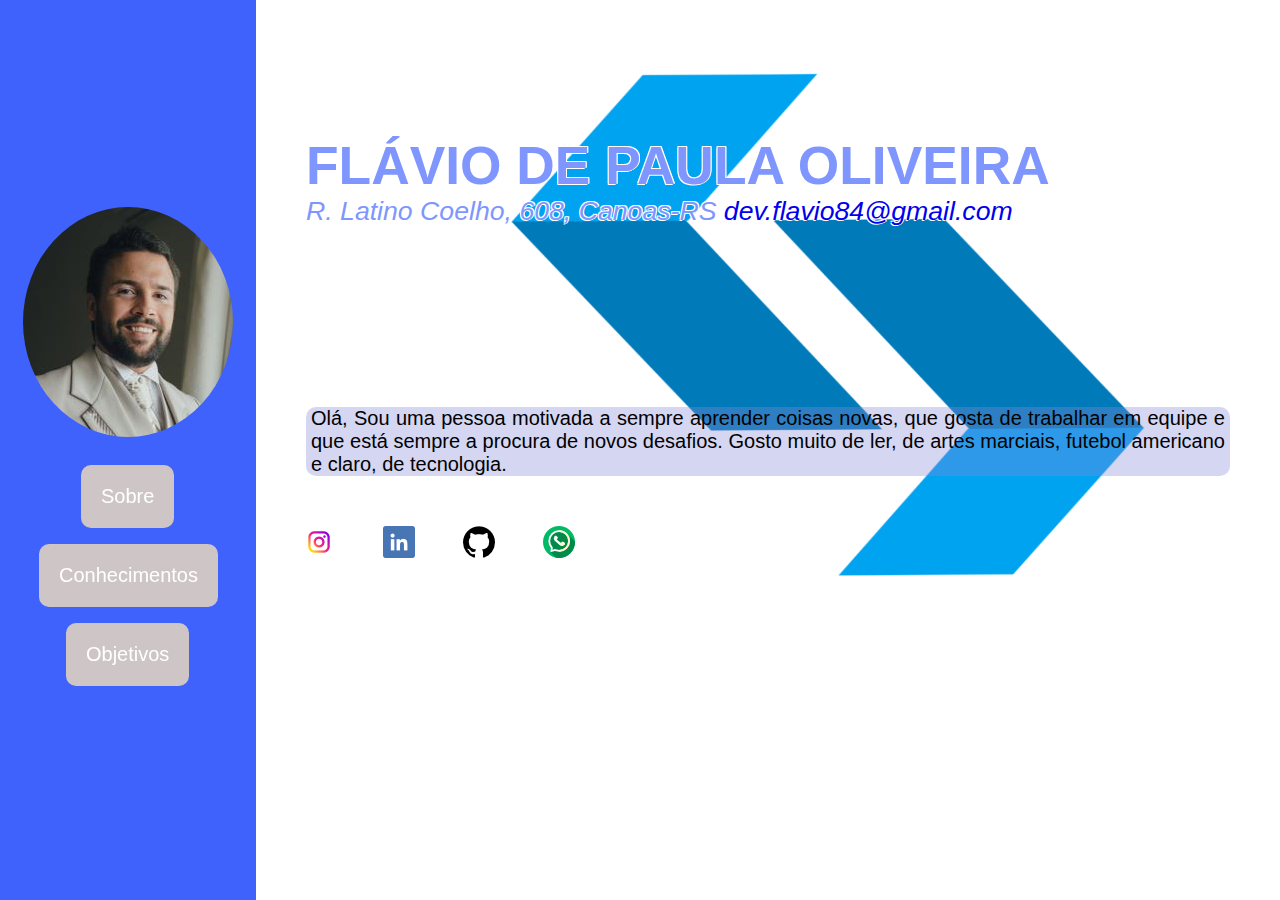
<file: index.html>
<!DOCTYPE html>
<html lang="pt-BR">
  <head>
    <meta charset="UTF-8" />
    <meta http-equiv="X-UA-Compatible" content="IE=edge" />
    <meta name="viewport" content="width=device-width, initial-scale=1.0" />
    <link rel="stylesheet" href="./css/style.css" />
    <title>Flávio de P. Oliveira|Sobre</title>
  </head>

  <body>
    <header>
      <img class="picture" src="./images/image.JPG" alt="foto_flavio" />
      <nav>
        <ul class="list_links">
          <li>
            <a
              href="./index.html"
              class="hvr-float-shadow"
              rel="noopener noreferrer"
              >Sobre</a
            >
          </li>
          <li>
            <a
              href="./conhecimentos.html"
              class="hvr-float-shadow"
              rel="noopener noreferrer"
              >Conhecimentos</a
            >
          </li>
          <li>
            <a
              href="./objetivos.html"
              class="hvr-float-shadow"
              rel="noopener noreferrer"
              >Objetivos</a
            >
          </li>
        </ul>
      </nav>
    </header>

    <main>
      <div id="dados">
        <p class="name"><strong>FLÁVIO DE PAULA OLIVEIRA</strong></p>

        <address>
          <p class="address">
            R. Latino Coelho, 608, Canoas-RS
            <a
              href="mailto:dev.flavio84@gmail.com?subject=Contato_Curriculum"
              title="contato_curriculum"
              >dev.flavio84@gmail.com</a
            >
          </p>
        </address>

        <div class="border">
          <p class="sobre">
            Olá, Sou uma pessoa motivada a sempre aprender coisas novas, que
            gosta de trabalhar em equipe e que está sempre a procura de novos
            desafios. Gosto muito de ler, de artes marciais, futebol americano e
            claro, de tecnologia.
          </p>
        </div>
      </div>
      <div>
        <ul class="list-social">
          <li>
            <a
              href="https://www.instagram.com/dev.flavio84/"
              target="_blank"
              rel="noopener noreferrer"
              ><img src="images/instagram.png" alt="logo-instagram"
            /></a>
          </li>
          <li>
            <a
              href="https://www.linkedin.com/in/flavio-de-paula-oliveira-17258722a/"
              target="_blank"
              rel="noopener noreferrer"
              ><img src="images/linkedin.png" alt="logo-linkedin"
            /></a>
          </li>
          <li>
            <a
              href="https://github.com/Flavio198"
              target="_blank"
              rel="noopener noreferrer"
              ><img src="images/github.png" alt="logo-github"
            /></a>
          </li>
          <li>
            <a
              href="//api.whatsapp.com/send?phone=+5551981061122"
              target="_blank"
              ><img src="images/whatsapp.png" alt="logo-whatsapp"
            /></a>
          </li>
        </ul>
      </div>
    </main>
  </body>
</html>
</file>
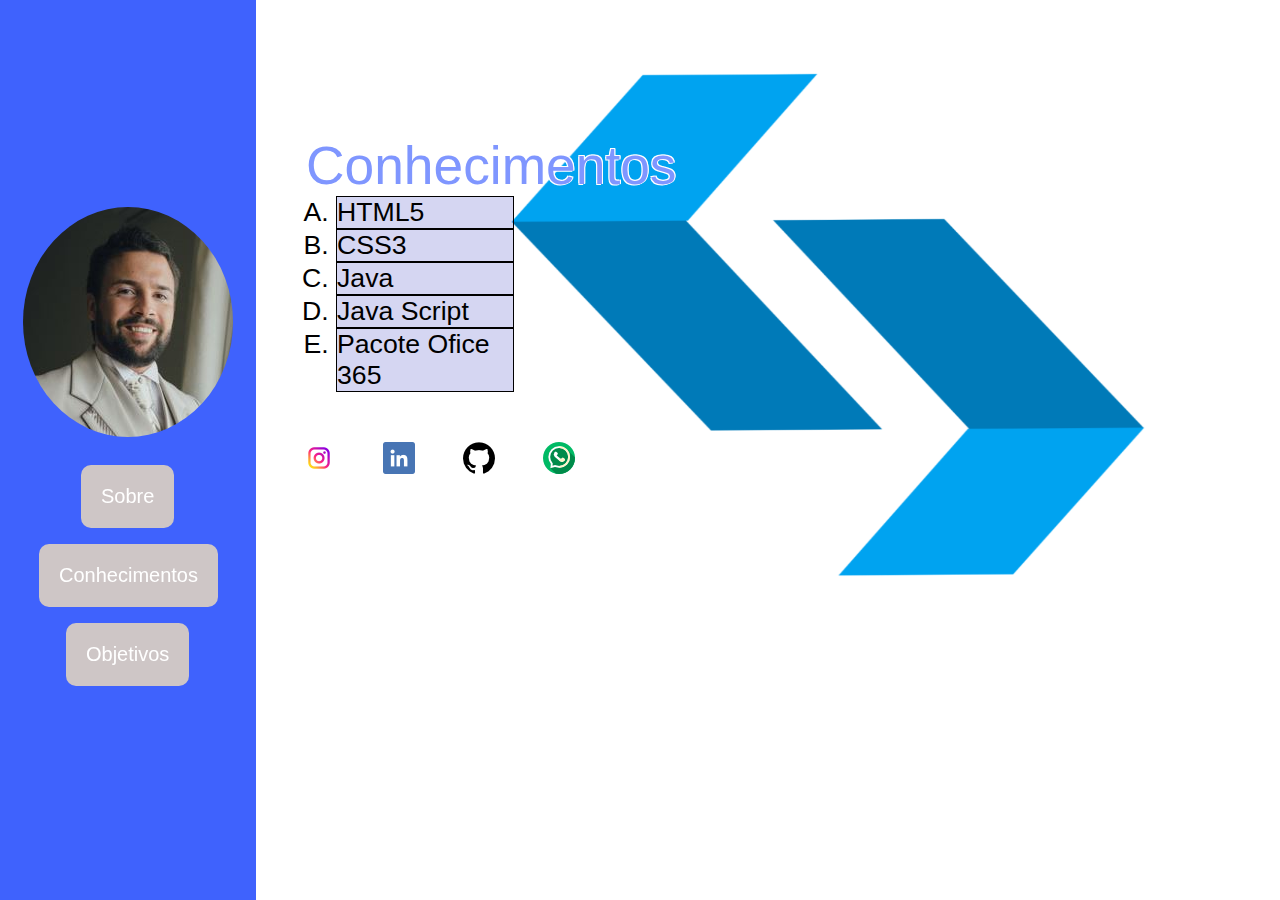
<file: conhecimentos.html>
<!DOCTYPE html>
<html lang="pt-BR">
  <head>
    <meta charset="UTF-8" />
    <meta http-equiv="X-UA-Compatible" content="IE=edge" />
    <meta name="viewport" content="width=device-width, initial-scale=1.0" />
    <link rel="stylesheet" href="./css/style.css" />
    <title>Flávio de P. Oliveira|Conhecimentos</title>
  </head>

  <body>
    <header>
      <img class="picture" src="./images/image.JPG" alt="foto_flavio" />
      <nav>
        <ul class="list_links">
          <li>
            <a
              href="./index.html"
              class="hvr-float-shadow"
              rel="noopener noreferrer"
              >Sobre</a
            >
          </li>
          <li>
            <a
              href="./conhecimentos.html"
              class="hvr-float-shadow"
              rel="noopener noreferrer"
              >Conhecimentos</a
            >
          </li>
          <li>
            <a
              href="./objetivos.html"
              class="hvr-float-shadow"
              rel="noopener noreferrer"
              >Objetivos</a
            >
          </li>
        </ul>
      </nav>
    </header>

    <main>
      <div>
        <p class="name">Conhecimentos</p>
      </div>

      <ol class="conhecimentos" type="A">
        <li>HTML5</li>
        <li>CSS3</li>
        <li>Java</li>
        <li>Java Script</li>
        <li>Pacote Ofice 365</li>
      </ol>

      <ul class="list-social">
        <li>
          <a
            href="https://www.instagram.com/dev.flavio84/"
            target="_blank"
            rel="noopener noreferrer"
            ><img src="images/instagram.png" alt="logo-instagram"
          /></a>
        </li>
        <li>
          <a
            href="https://www.linkedin.com/in/flavio-de-paula-oliveira-17258722a/"
            target="_blank"
            rel="noopener noreferrer"
            ><img src="images/linkedin.png" alt="logo-linkedin"
          /></a>
        </li>
        <li>
          <a
            href="https://github.com/Flavio198"
            target="_blank"
            rel="noopener noreferrer"
            ><img src="images/github.png" alt="logo-github"
          /></a>
        </li>
        <li>
          <a href="//api.whatsapp.com/send?phone=+5551981061122" target="_blank"
            ><img src="images/whatsapp.png" alt="logo-whatsapp"
          /></a>
        </li>
      </ul>
    </main>
  </body>
</html>
</file>
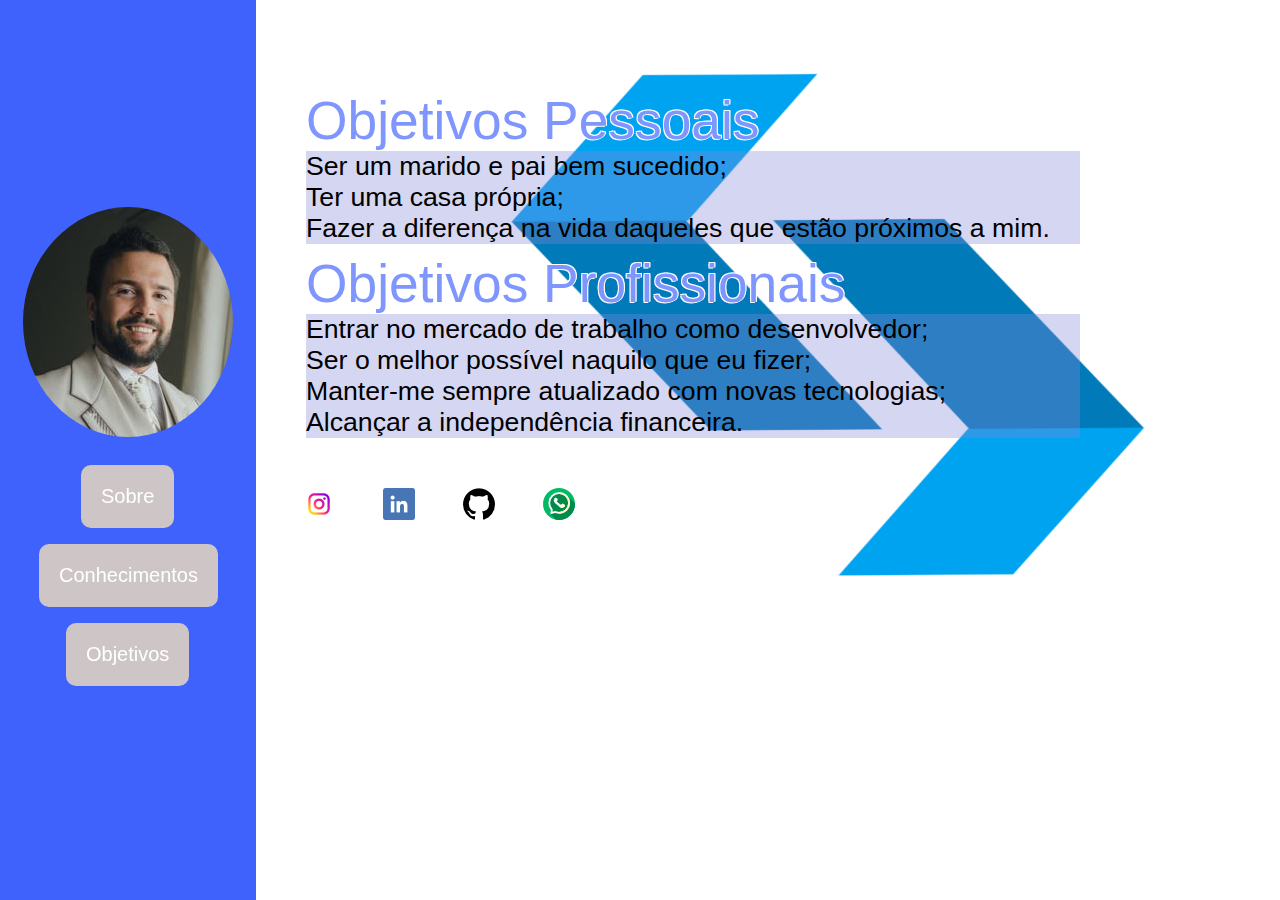
<file: objetivos.html>
<!DOCTYPE html>
<html lang="pt-BR">
  <head>
    <meta charset="UTF-8" />
    <meta http-equiv="X-UA-Compatible" content="IE=edge" />
    <meta name="viewport" content="width=device-width, initial-scale=1.0" />
    <link rel="stylesheet" href="./css/style.css" />
    <title>Flávio de P. Oliveira|Objetivos</title>
  </head>

  <body>
    <header>
      <img class="picture" src="./images/image.JPG" alt="foto_flavio" />
      <nav>
        <ul class="list_links">
          <li>
            <a
              href="./index.html"
              class="hvr-float-shadow"
              rel="noopener noreferrer"
              >Sobre</a
            >
          </li>
          <li>
            <a
              href="./conhecimentos.html"
              class="hvr-float-shadow"
              rel="noopener noreferrer"
              >Conhecimentos</a
            >
          </li>
          <li>
            <a
              href="./objetivos.html"
              class="hvr-float-shadow"
              rel="noopener noreferrer"
              >Objetivos</a
            >
          </li>
        </ul>
      </nav>
    </header>

    <main>
      <div>
        <p class="pes">Objetivos Pessoais</p>

        <ul class="objetivos">
          
          <li>Ser um marido e pai bem sucedido;</li>
          <li>Ter uma casa própria;</li>
          <li>Fazer a diferença na vida daqueles que estão próximos a mim.</li>
        </ul>

        <p class="prof">Objetivos Profissionais</p>

        <ul class="objetivos">
          <li>Entrar no mercado de trabalho como desenvolvedor;</li>
          <li>Ser o melhor possível naquilo que eu fizer;</li>
          <li>Manter-me sempre atualizado com novas tecnologias;</li>
          <li>Alcançar a independência financeira.</li>
        </ul>
      
      <div class="container">
        <ul class="list-social">
          <li>
            <a
              href="https://www.instagram.com/dev.flavio84/"
              target="_blank"
              rel="noopener noreferrer"
              ><img src="images/instagram.png" alt="logo-instagram"
            /></a>
          </li>
          <li>
            <a
              href="https://www.linkedin.com/in/flavio-de-paula-oliveira-17258722a/"
              target="_blank"
              rel="noopener noreferrer"
              ><img src="images/linkedin.png" alt="logo-linkedin"
            /></a>
          </li>
          <li>
            <a
              href="https://github.com/Flavio198"
              target="_blank"
              rel="noopener noreferrer"
              ><img src="images/github.png" alt="logo-github"
            /></a>
          </li>
          <li>
            <a
              href="//api.whatsapp.com/send?phone=+5551981061122"
              target="_blank"
              ><img src="images/whatsapp.png" alt="logo-whatsapp"
            /></a>
          </li>
        </ul>
      </div>
    </main>
  </body>
</html>
</file>
<file: css/style.css>
* {
  padding: 0;
  margin: 0;
}

body {
  display: flex;
  background-image: url(../images/code.png);
}

header {
  background: rgb(63, 98, 253);
  height: 100vh;
  display: flex;
  flex-direction: column;
  align-items: center;
  justify-content: center;
}

.picture {
  border-radius: 100%;
  margin-bottom: 20px;
}

nav {
  width: 20vw;
}

nav li {
  display: block;
}

main {
  width: 80vw;
  height: 100vh;
}

p.name {
  margin-top: 15vh;
  margin-left: 50px;
  font-size: 40pt;
  color: rgb(127, 150, 255);
  font-family: -apple-system, BlinkMacSystemFont, "Segoe UI", Roboto, Oxygen,
    Ubuntu, Cantarell, "Open Sans", "Helvetica Neue", sans-serif;
  text-shadow: -1px -1px 0px #fff, -1px 1px 0px #fff, 1px -1px 0px #fff,
    1px 0px 0px #fff;
}

p.address {
  margin-left: 50px;
  font-family: -apple-system, BlinkMacSystemFont, "Segoe UI", Roboto, Oxygen,
    Ubuntu, Cantarell, "Open Sans", "Helvetica Neue", sans-serif;
  text-align: justify;
  font-size: 20pt;
  color: rgb(127, 150, 255);
  text-shadow: -1px -1px 0px #fff, -1px 1px 0px #fff, 1px -1px 0px #fff,
    1px 0px 0px #fff;
}

p.sobre {
  margin-top: 20vh;
  margin-left: 5px;
  margin-right: 5px;
  color: rgb(1, 1, 2);
  font-family: -apple-system, BlinkMacSystemFont, "Segoe UI", Roboto, Oxygen,
    Ubuntu, Cantarell, "Open Sans", "Helvetica Neue", sans-serif;
  font-size: 15pt;
  text-align: justify;
}
.border {
  background-color: rgba(131, 136, 218, 0.342);
  margin-left: 50px;
  margin-right: 50px;
  border-radius: 10px;
}

ul {
  list-style: none;
}

ul.list-social {
  margin-top: 5vh;
  margin-left: 25px;
}

ul.list-social li {
  display: inline-block;
  margin: 5px 22px 5px 22px;
}

ul.list_links {
  font-size: 20px;
  text-align: center;
  font-family: sans-serif;
}

ol.conhecimentos li {
  background-color: rgba(131, 136, 218, 0.342);
  margin-left: 80px;
  margin-right: 766px;
  text-align: start;
  font-family: -apple-system, BlinkMacSystemFont, "Segoe UI", Roboto, Oxygen,
    Ubuntu, Cantarell, "Open Sans", "Helvetica Neue", sans-serif;
  font-size: 20pt;
  border: 1px solid black;
}

ol.conhecimentos li:hover {
  background-color: #cec6c6;
}

ul.objetivos li {
  background-color: rgba(131, 136, 218, 0.342);
  margin-left: 50px;
  margin-right: 200px;
  text-align: start;
  font-family: -apple-system, BlinkMacSystemFont, "Segoe UI", Roboto, Oxygen,
    Ubuntu, Cantarell, "Open Sans", "Helvetica Neue", sans-serif;
  font-size: 20pt;
}

ul.objetivos li:hover {
  background-color: #cec6c6;
}

p.pes {
  margin-top: 10vh;
  margin-left: 50px;
  font-size: 40pt;
  color: rgb(127, 150, 255);
  font-family: -apple-system, BlinkMacSystemFont, "Segoe UI", Roboto, Oxygen,
    Ubuntu, Cantarell, "Open Sans", "Helvetica Neue", sans-serif;
  text-shadow: -1px -1px 0px #fff, -1px 1px 0px #fff, 1px -1px 0px #fff,
    1px 0px 0px #fff;
}

p.prof {
  margin-top: 1vh;
  margin-left: 50px;
  font-size: 40pt;
  color: rgb(127, 150, 255);
  font-family: -apple-system, BlinkMacSystemFont, "Segoe UI", Roboto, Oxygen,
    Ubuntu, Cantarell, "Open Sans", "Helvetica Neue", sans-serif;
  text-shadow: -1px -1px 0px #fff, -1px 1px 0px #fff, 1px -1px 0px #fff,
    1px 0px 0px #fff;
}

a {
  text-decoration: none;
}

.hvr-float-shadow {
  display: inline-block;
  vertical-align: middle;
  transform: perspective(1px) translateZ(0);
  box-shadow: 0 0 1px rgba(0, 0, 0, 0);
  position: relative;
  transition-duration: 0.3s;
}
.hvr-float-shadow:before {
  pointer-events: none;
  position: absolute;
  z-index: -1;
  content: "";
  top: 100%;
  left: 5%;
  height: 10px;
  width: 90%;
  opacity: 0;

  background: radial-gradient(
    ellipse at center,
    rgba(0, 0, 0, 0.35) 0,
    rgba(0, 0, 0, 0) 80%
  );
}
.hvr-float-shadow:active,
.hvr-float-shadow:focus,
.hvr-float-shadow:hover {
  transform: translateY(-5px);
}
.hvr-float-shadow:active:before,
.hvr-float-shadow:focus:before,
.hvr-float-shadow:hover:before {
  opacity: 1;
}

[class^="hvr-"] {
  margin: 0.4em;
  padding: 1em;
  cursor: pointer;
  background: #cec6c6;
  text-decoration: none;
  color: white;
  border-radius: 10px;
}
</file>
